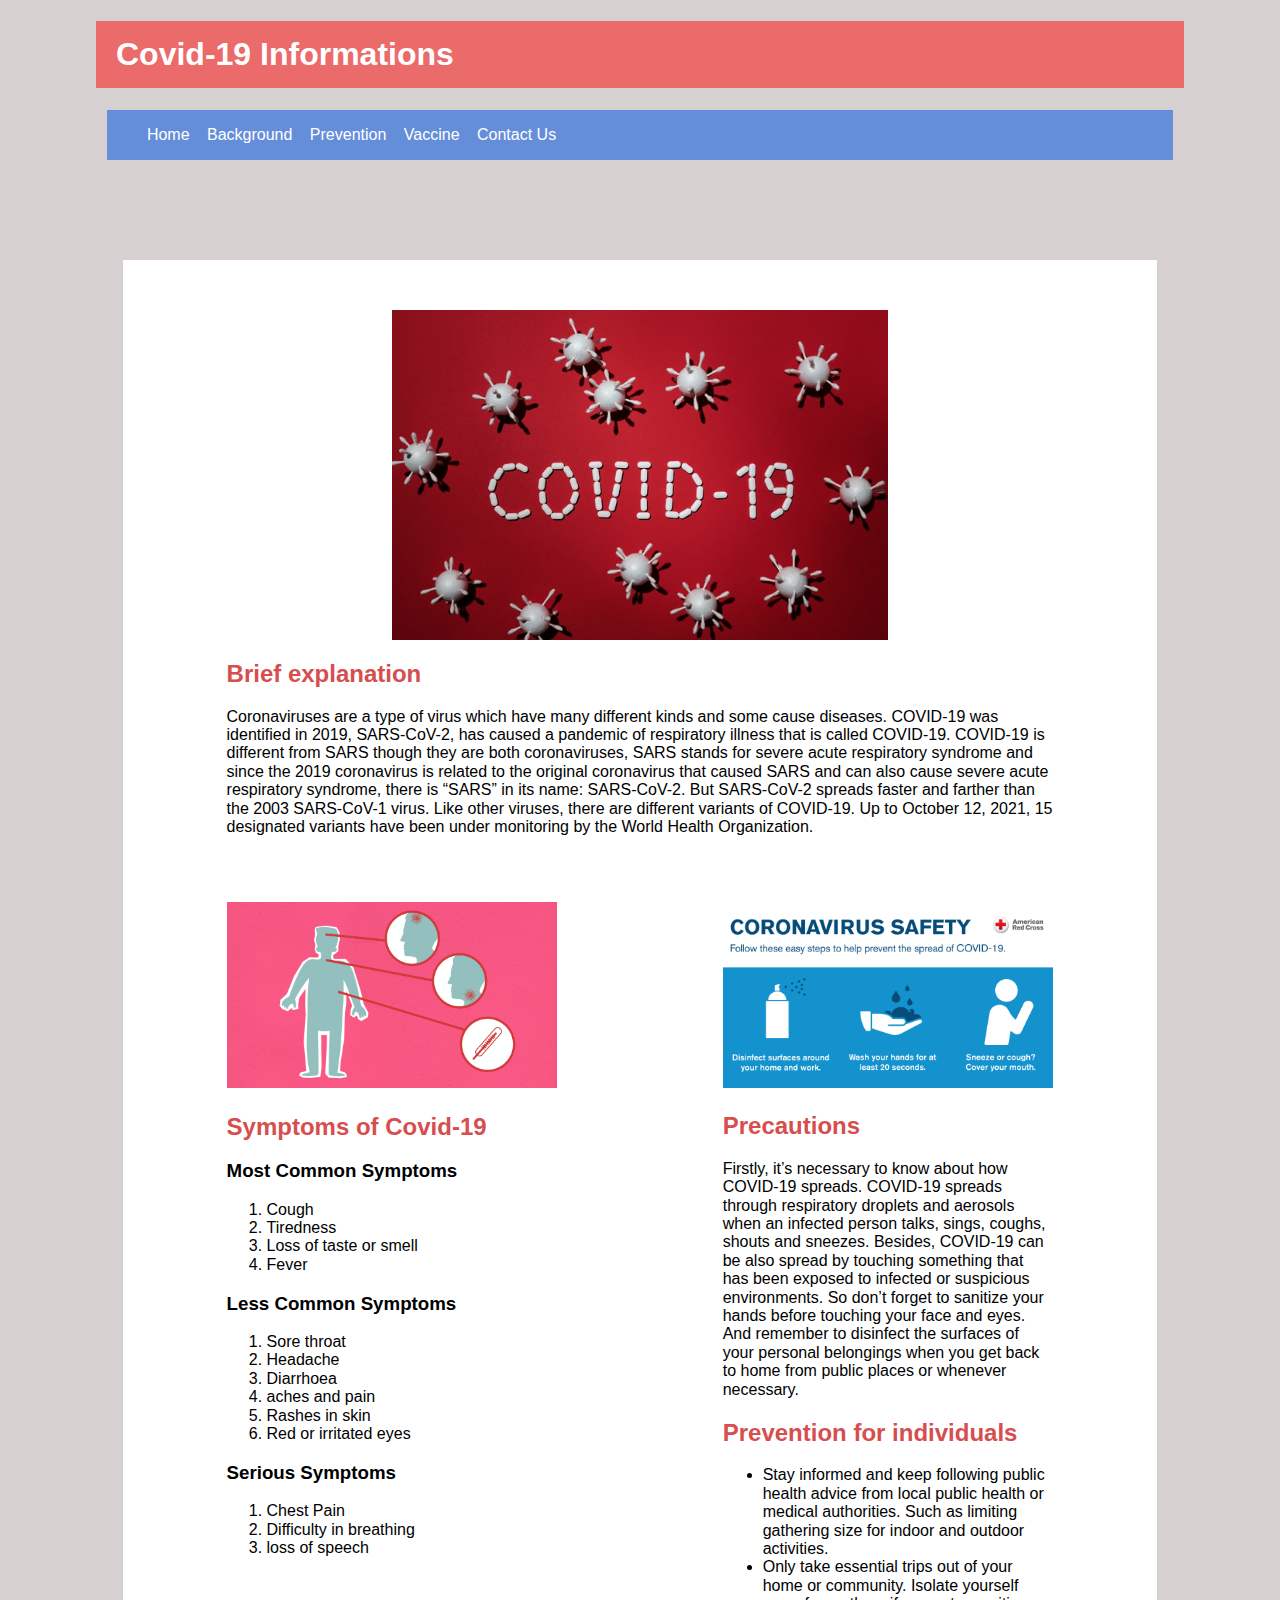
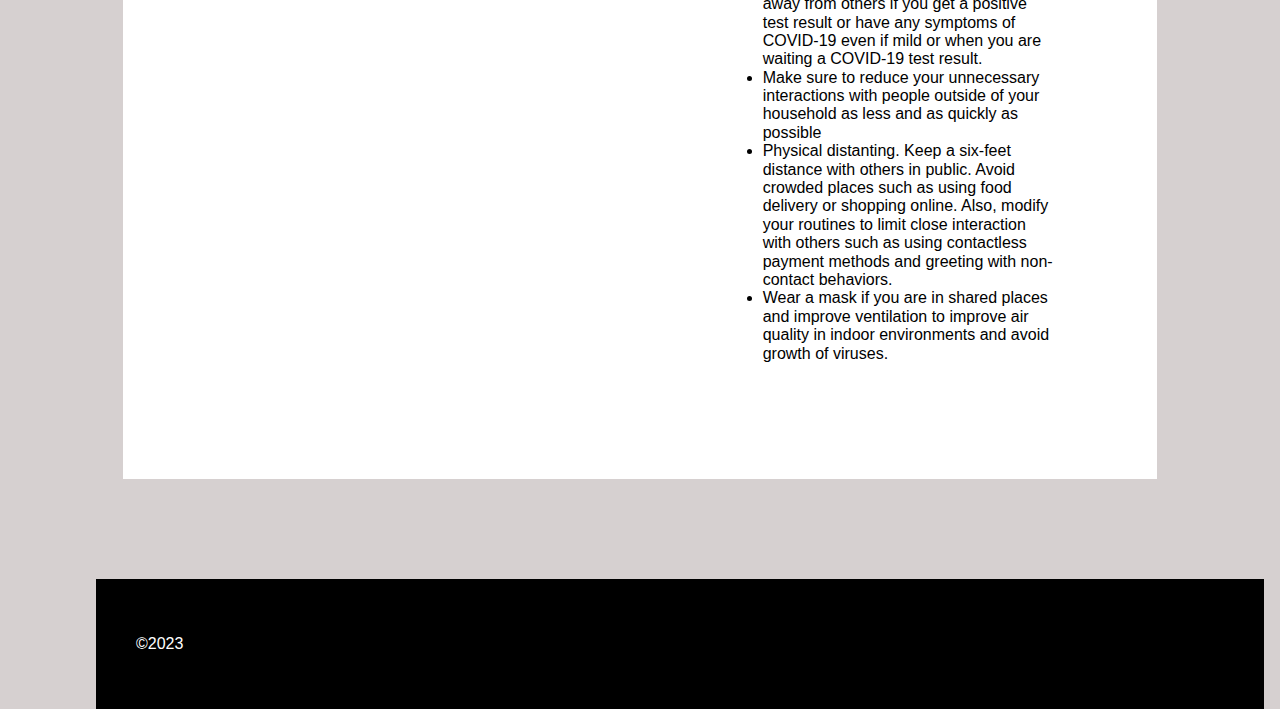
<file: index.html>
<!--------w-----------

    Project 4
    Name: Hrishikesh Patel
    Date:23-08-7
    Description:

--------------------->

<!DOCTYPE html>
<html lang="en">
<head>
    <meta charset="UTF-8">
    <meta http-equiv="X-UA-Compatible" content="IE=edge">
    <meta name="viewport" content="width=device-width, initial-scale=1.0">
    <title>Covid-19</title>
    <link rel="stylesheet" href="css/normalize.css">
    <link rel="stylesheet" href="css/main.css">
</head>
<body>
    <header id="main-header">
        <h1 id="Site-name">Covid-19 Informations</h1>
    </header>
    <nav id="primary-nav">
        <ul>
            <li><a href="index.html">Home</a></li>
            <li><a href="Background.html">Background</a></li>
            <li><a href="prevention.html">Prevention</a></li>
            <li><a href="vaccine.html">Vaccine</a></li>
            <li><a href="Contactus.html">Contact Us</a></li>
        </ul>
    </nav>
    <main id="main-content">
        <section id="section1_index">
           
            <img id= "explanation_image" class = "image" src="img/main.jpg" alt="Error">
            <div>
                <h2>Brief explanation</h2>
                <p>Coronaviruses are a type of virus which have many different kinds and some cause diseases. COVID-19 was identified in 2019, SARS-CoV-2, has caused a pandemic of respiratory illness that is called COVID-19. COVID-19 is different from SARS though they are both coronaviruses, SARS stands for severe acute respiratory syndrome and since the 2019 coronavirus is related to the original coronavirus that caused SARS and can also cause severe acute respiratory syndrome, there is “SARS” in its name: SARS-CoV-2. But SARS-CoV-2 spreads faster and farther than the 2003 SARS-CoV-1 virus.
                    Like other viruses, there are different variants of COVID-19. Up to October 12, 2021, 15 designated variants have been under monitoring by the World Health Organization.
                </p>
            </div>
            
        </section>
        
        <section id="section2">
            <div id = "precaution_div">
                <img id= "precaution_image" class = "image" src="img/Symptoms.jpg" alt="Error">
                <h2>Symptoms of Covid-19</h2>
                
                    <h3>Most Common Symptoms</h3>
                    <ol>
                        <li>Cough</li>
                        <li>Tiredness</li>
                        <li>Loss of taste or smell</li>
                        <li>Fever</li>
                    </ol>
                    <h3>Less Common Symptoms</h3>
                    <ol>
                        <li>Sore throat</li>
                        <li>Headache</li>
                        <li>Diarrhoea</li>
                        <li>aches and pain</li>
                        <li>Rashes in skin</li>
                        <li>Red or irritated eyes</li>
                    </ol>
                    <h3>Serious Symptoms</h3>
                    <ol>
                        <li>Chest Pain</li>
                        <li>Difficulty in breathing</li>
                        <li>loss of speech</li>
                    </ol>
                
            </div>
            
            <div id = "social_div">
                <img id = "social_dis" class = "image" src="img/coronavirus-safety-tw.jpg" alt="Error">
                <h2>Precautions</h2>
                <p>Firstly, it’s necessary to know about how COVID-19 spreads.
                    COVID-19 spreads through respiratory droplets and aerosols when an infected person talks, sings, coughs, shouts and sneezes.
                    Besides, COVID-19 can be also spread by touching something that has been exposed to infected or suspicious environments. So don’t forget to sanitize your hands before touching your face and eyes. And remember to disinfect the surfaces of your personal belongings when you get back to home from public places or whenever necessary.
                    </p>
                    <h2>Prevention for individuals</h2>
                <ul>
                    <li>Stay informed and keep following public health advice from local public health or medical authorities. Such as limiting gathering size for indoor and outdoor activities.</li>
                    <li>Only take essential trips out of your home or community. Isolate yourself away from others if you get a positive test result or have any symptoms of COVID-19 even if mild or when you are waiting a COVID-19 test result.</li>
                    <li>Make sure to reduce your unnecessary interactions with people outside of your household as less and as quickly as possible</li>
                    <li>Physical distanting. Keep a six-feet distance with others in public. Avoid crowded places such as using food delivery or shopping online. Also, modify your routines to limit close interaction with others such as using contactless payment methods and greeting with non-contact behaviors.</li>
                    <li> Wear a mask if you are in shared places and improve ventilation to improve air quality in indoor environments and avoid growth of viruses.</li>
                </ul>
            </div>
        </section>
    </main>
    <footer>
        <p>&copy;2023</p>
    </footer>
    
</body>
</html>
</file>
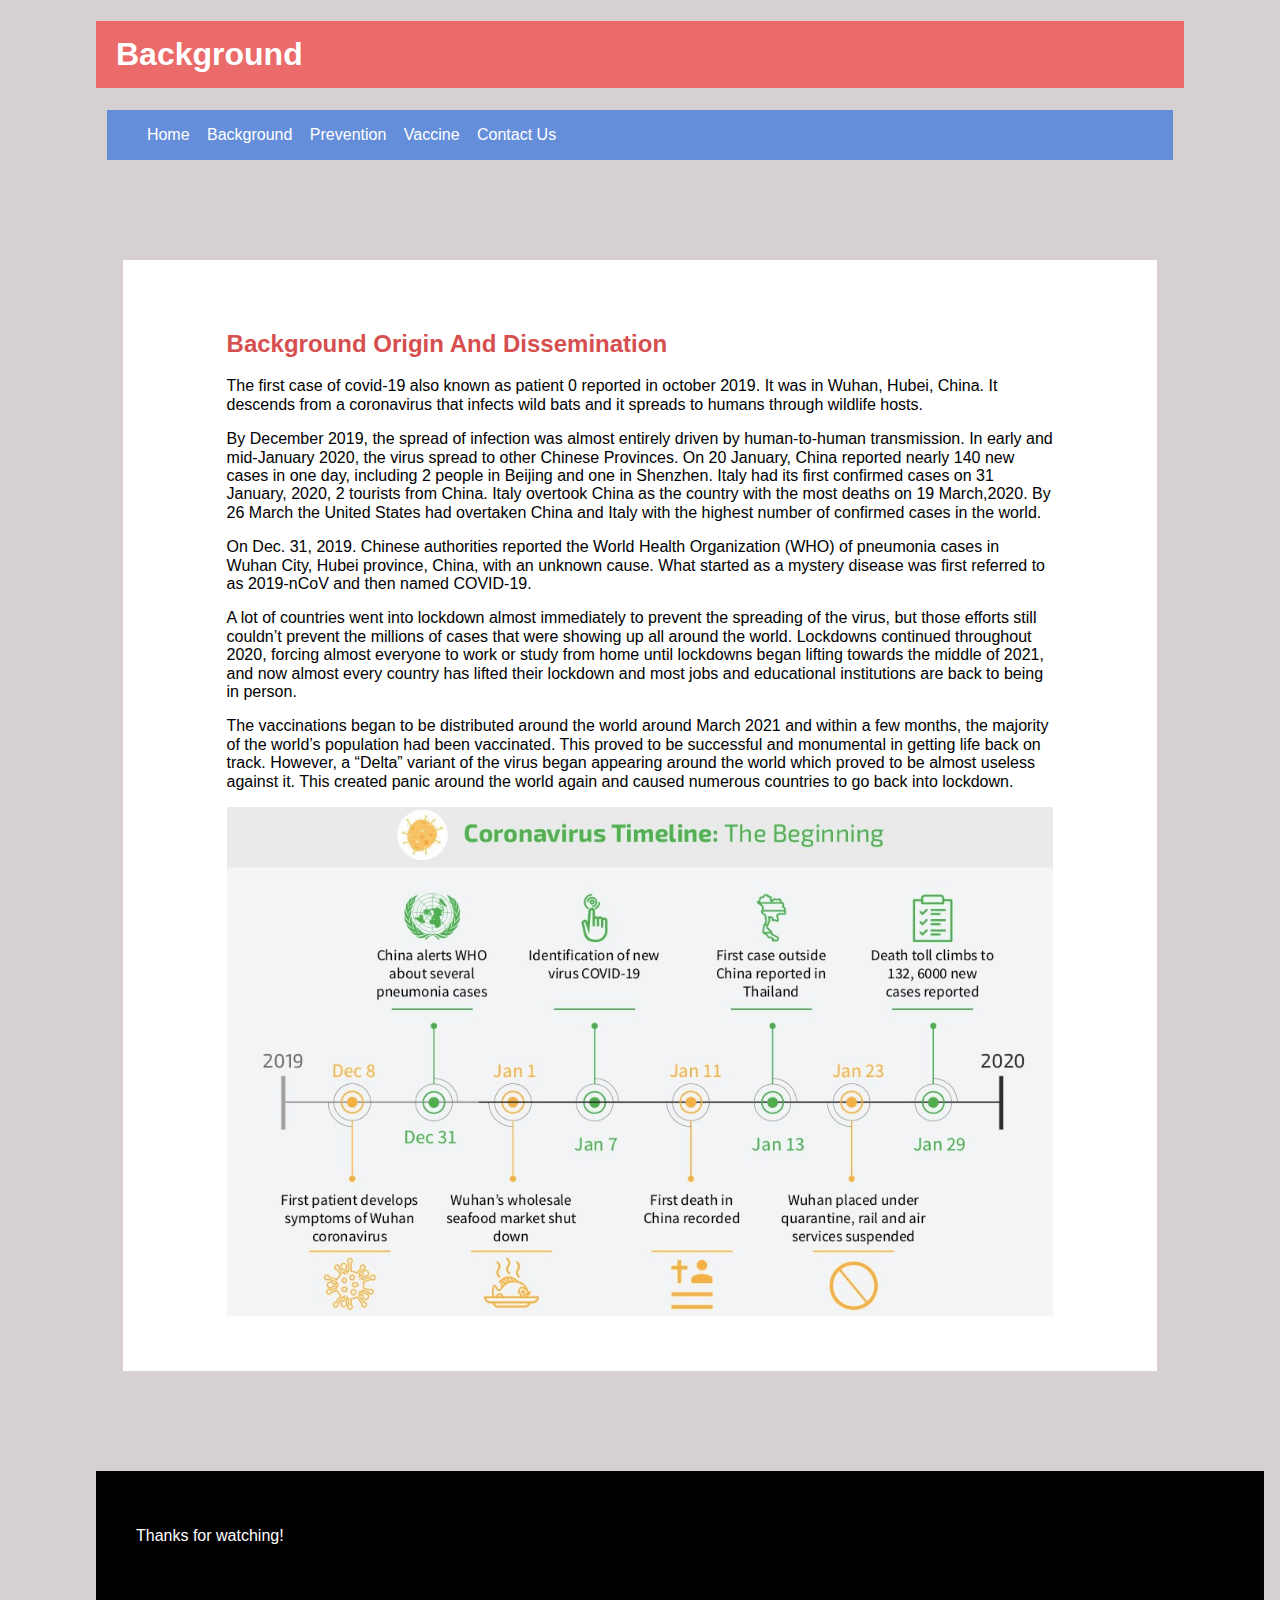
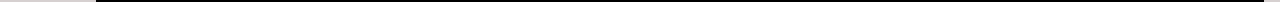
<file: Background.html>
<!DOCTYPE html>
<html lang="en">
<head>
    <meta charset="UTF-8">
    <meta http-equiv="X-UA-Compatible" content="IE=edge">
    <meta name="viewport" content="width=device-width, initial-scale=1.0">
    <title>Document</title>
    <link rel="stylesheet" href="css/normalize.css">
    <link rel="stylesheet" href="css/main.css">
</head>
<body>

    <header id="main-header">
		<h1 id="main-heading">Background</h1>
	</header>

    <nav id="primary-nav" class="navigation">
		<ul>
            <li><a href="index.html">Home</a></li>
            <li><a href="Background.html">Background</a></li>
            <li><a href="prevention.html">Prevention</a></li>
            <li><a href="vaccine.html">Vaccine</a></li>
            <li><a href="Contactus.html">Contact Us</a></li>
        </ul>
	</nav>

    <main id="main-content">
        <div id="section1">
            <section id="preventive-measure">
                <h2>Background Origin And Dissemination</h2>
                <p>The first case of covid-19 also known as patient 0 reported in october 2019. It was in Wuhan, Hubei, China. It descends from a coronavirus that infects wild bats and it spreads to humans through wildlife hosts.</p>
                <p>By December 2019, the spread of infection was almost entirely driven by human-to-human transmission.  In early and mid-January 2020, the virus spread to other Chinese Provinces. On 20 January, China reported nearly 140 new cases in one day, including 2 people in Beijing and one in Shenzhen. Italy had its first confirmed cases on 31 January, 2020, 2 tourists from China. Italy overtook China as the country with the most deaths on 19 March,2020. By 26 March the United States had overtaken China and Italy with the highest number of confirmed cases in the world.</p>
                <p>On Dec. 31, 2019. Chinese authorities reported the World Health Organization (WHO) of pneumonia cases in Wuhan City, Hubei province, China, with an unknown cause. What started as a mystery disease was first referred to as 2019-nCoV and then named COVID-19.</p>
                <p>A lot of countries went into lockdown almost immediately to prevent the spreading of the virus, but those efforts still couldn’t prevent the millions of cases that were showing up all around the world. Lockdowns continued throughout 2020, forcing almost everyone to work or study from home until lockdowns began lifting towards the middle of 2021, and now almost every country has lifted their lockdown and most jobs and educational institutions are back to being in person.</p>
                <p>The vaccinations began to be distributed around the world around March 2021 and within a few months, the majority of the world’s population had been vaccinated. This proved to be successful and monumental in getting life back on track. However, a “Delta” variant of the virus began appearing around the world which proved to be almost useless against it. This created panic around the world again and caused numerous countries to go back into lockdown.</p>
                <img class = "image" src="img/img3.jpg" alt="picture3" id="img2">
            </section>
        </div>
    </main>

    <footer id="footer">
		<nav id="page-footer">
			<p>Thanks for watching!</p>
		</nav>
	</footer>
   
</body>
</html>
</file>
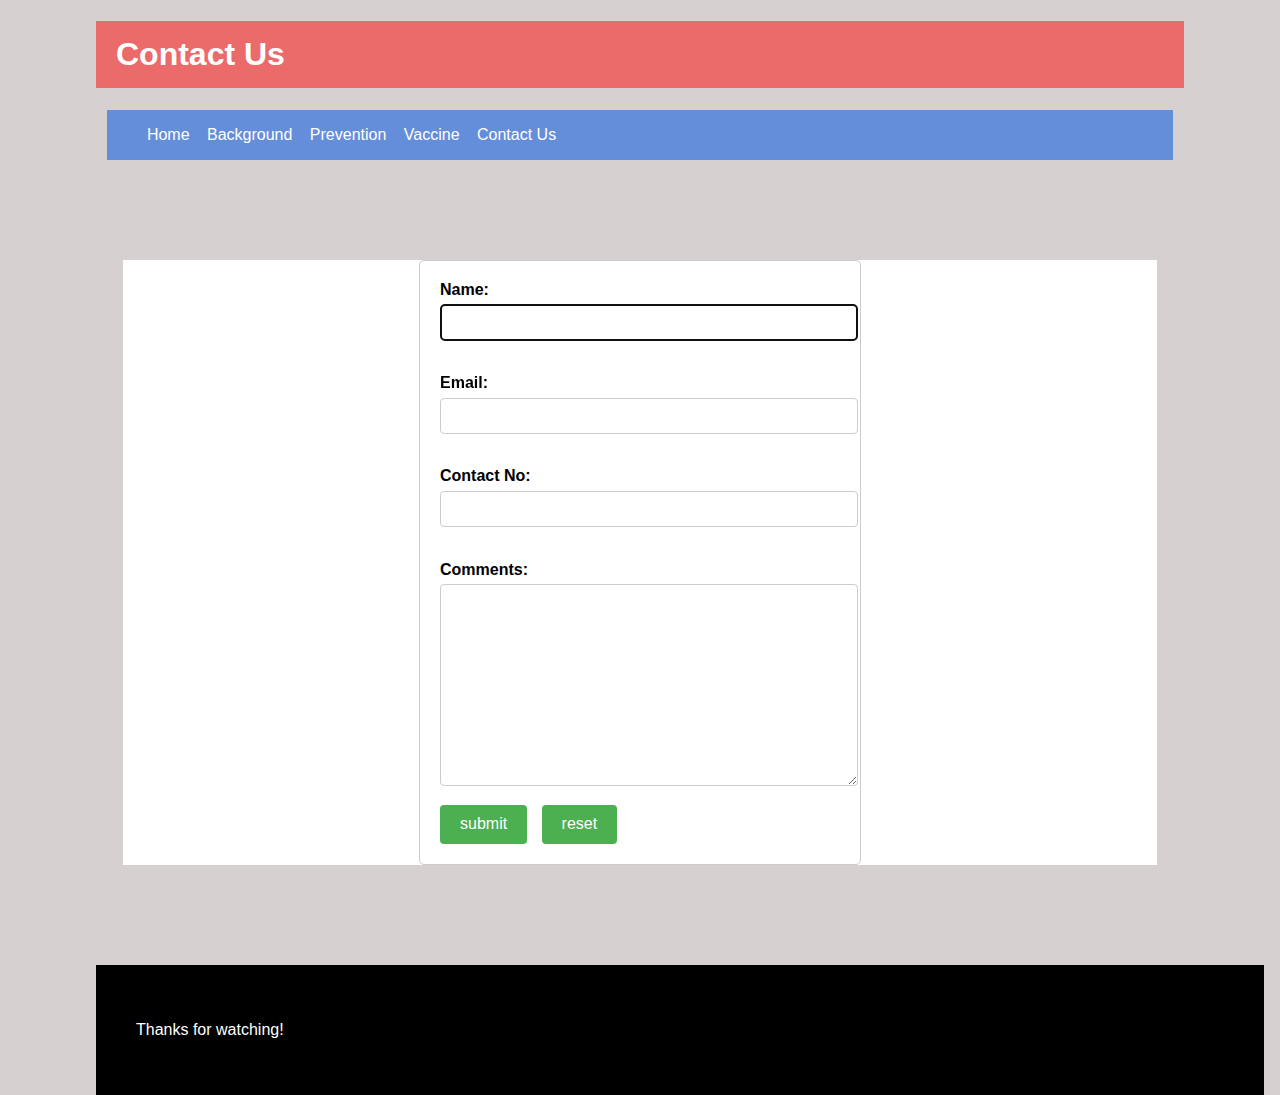
<file: Contactus.html>
<!DOCTYPE html>
<html lang="en">
<head>
    <meta charset="UTF-8">
    <meta http-equiv="X-UA-Compatible" content="IE=edge">
    <meta name="viewport" content="width=device-width, initial-scale=1.0">
    <title>Contact Us</title>
    <link rel="stylesheet" href="css/normalize.css">
    <link rel="stylesheet" href="css/main.css">
    
</head>
<body>

    <header id="main-header">
		<h1 id="main-heading">Contact Us</h1>
	</header>

    <nav id="primary-nav" class="navigation">
		<ul>
            <li><a href="index.html">Home</a></li>
            <li><a href="Background.html">Background</a></li>
            <li><a href="prevention.html">Prevention</a></li>
            <li><a href="vaccine.html">Vaccine</a></li>
            <li><a href="Contactus.html">Contact Us</a></li>
        </ul>
	</nav>

    <main id="main-content">
        <form action="index.html" method="post" id="contactform">
            <label for="name">Name:</label><input type="text" id="name" autofocus required><br>
            <div class="error-message" id="nameerror">Please enter a valid name.</div><br>
            <label for="email">Email:</label><input type="text" id="email" required><br>
            <div class="error-message" id="emailerror">Please enter a valid email address.</div><br>
            <label for="contact">Contact No:</label><input type="number" id="contact" required><br>
            <div class="error-message" id="contacterror">Please enter a 10-digit phone number.</div><br>
            <label for="comments">Comments:</label><textarea id="comment" cols="30" rows="10"></textarea><br>
            <input type="button" value="submit" id="submit"> 
            <input type="button" value="reset" id="reset">
            <script src="js/scripts.js"></script>
        </form>
    </main>

    <footer id="footer">
		<nav id="page-footer">
			<p>Thanks for watching!</p>
		</nav>
	</footer>
</body>
</html>
</file>
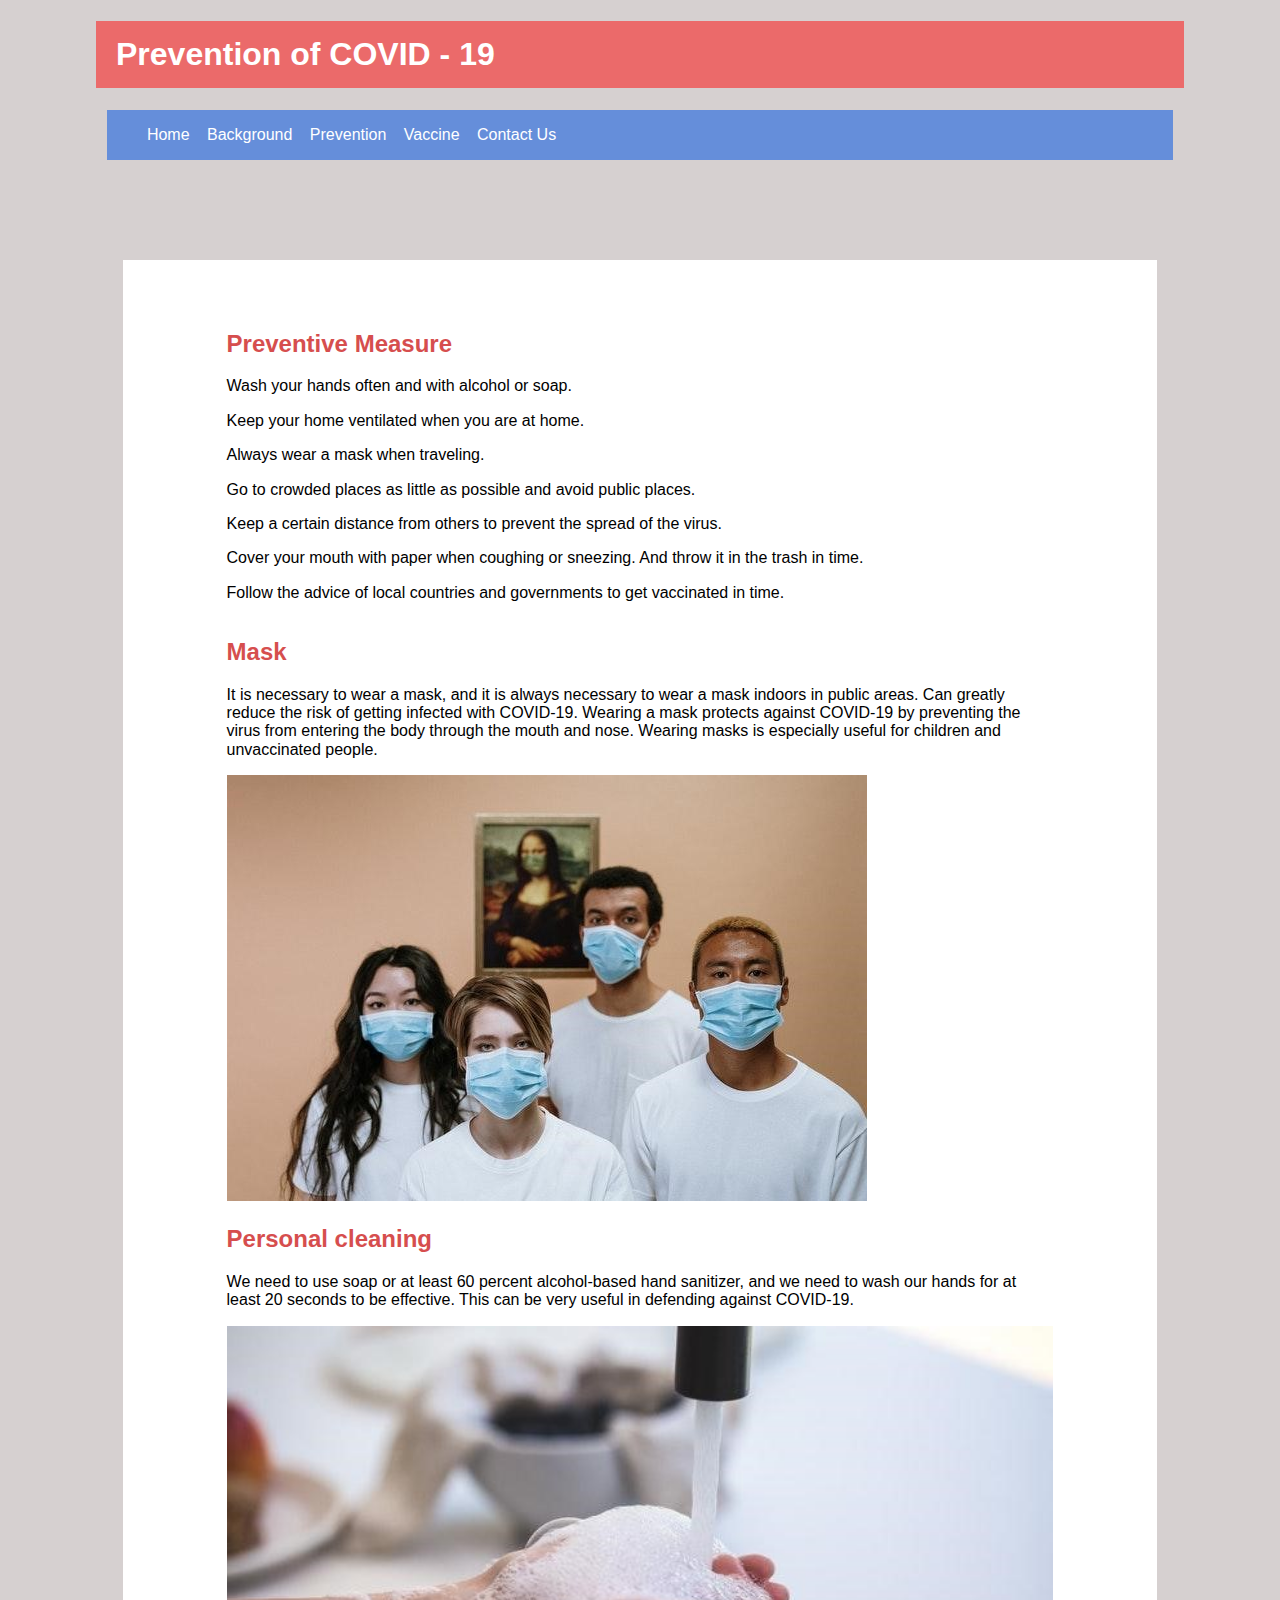
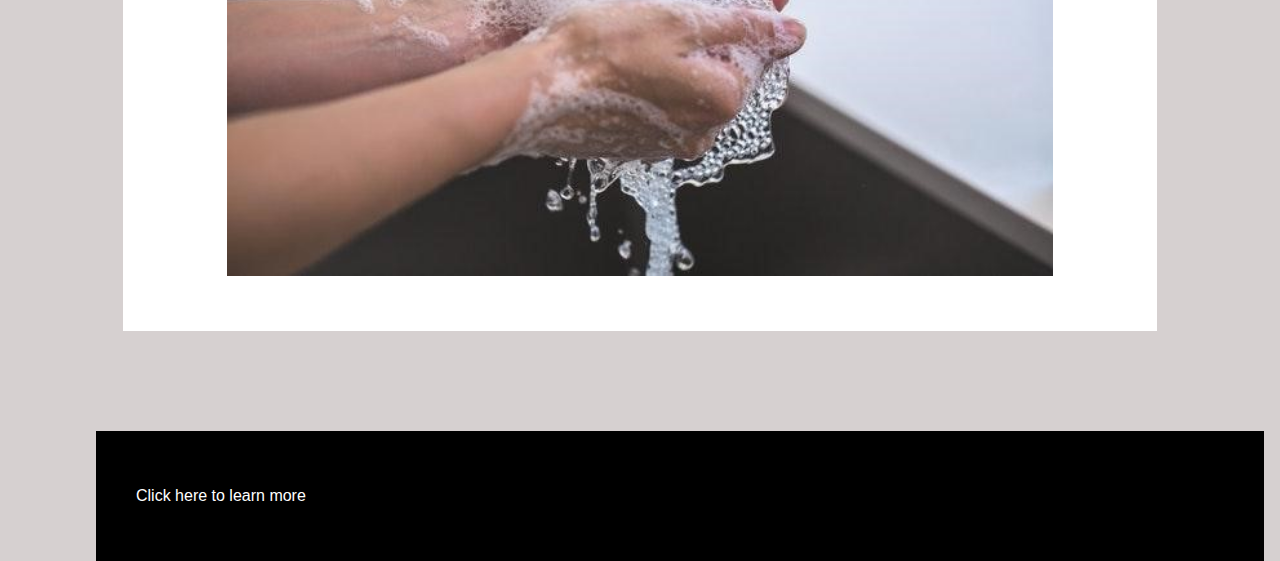
<file: prevention.html>
<!DOCTYPE html>
<html lang="en">
<head>
    <meta charset="UTF-8">
    <meta http-equiv="X-UA-Compatible" content="IE=edge">
    <meta name="viewport" content="width=device-width, initial-scale=1.0">
    <title>Prevention of COVID - 19</title>
    <link rel="stylesheet" href="css/normalize.css">
    <link rel="stylesheet" href="css/main.css">
</head>
<body>

    <header id="page3-title">
		<h1 id="main-heading">Prevention of COVID - 19</h1>
	</header>

    <nav id="primary-nav" class="navigation">
		<ul>
            <li><a href="index.html">Home</a></li>
            <li><a href="Background.html">Background</a></li>
            <li><a href="prevention.html">Prevention</a></li>
            <li><a href="vaccine.html">Vaccine</a></li>
            <li><a href="Contactus.html">Contact Us</a></li>
        </ul>
	</nav>

    <main id="main-content">
        <div id="section1">
            <section id="preventive-measure">
                <h2>Preventive Measure</h2>
                <p>Wash your hands often and with alcohol or soap.</p>
                <p>Keep your home ventilated when you are at home.</p>
                <p>Always wear a mask when traveling.</p>
                <p>Go to crowded places as little as possible and avoid public places.</p>
                <p>Keep a certain distance from others to prevent the spread of the virus.</p>
                <p>Cover your mouth with paper when coughing or sneezing. And throw it in the trash in time.</p>
                <p>Follow the advice of local countries and governments to get vaccinated in time.</p>
            </section>

            <section id="Mask">
                <h2>Mask</h2>
                <p>It is necessary to wear a mask, and it is always necessary to wear a mask indoors in public areas. Can greatly reduce the risk of getting infected with COVID-19. Wearing a mask protects against COVID-19 by preventing the virus from entering the body through the mouth and nose. Wearing masks is especially useful for children and unvaccinated people.</p>
                <img class = "image" src="img/image2.jpg" id="img1" alt="error"> 
              
            </section>

            <section id="Personal-cleaning">
                <h2>Personal cleaning</h2>
                <p>We need to use soap or at least 60 percent alcohol-based hand sanitizer, and we need to wash our hands for at least 20 seconds to be effective. This can be very useful in defending against COVID-19.</p>
                <img class = "image" src="img/image1.jpg" id="img2" alt="error"> 
            </section>

            
        </div>
    </main>

    <footer id="footer">
		<nav id="page-footer">
			<p><a href="https://www.google.com">Click here to learn more</a></p>
		</nav>
	</footer>
</body>
</html>
</file>
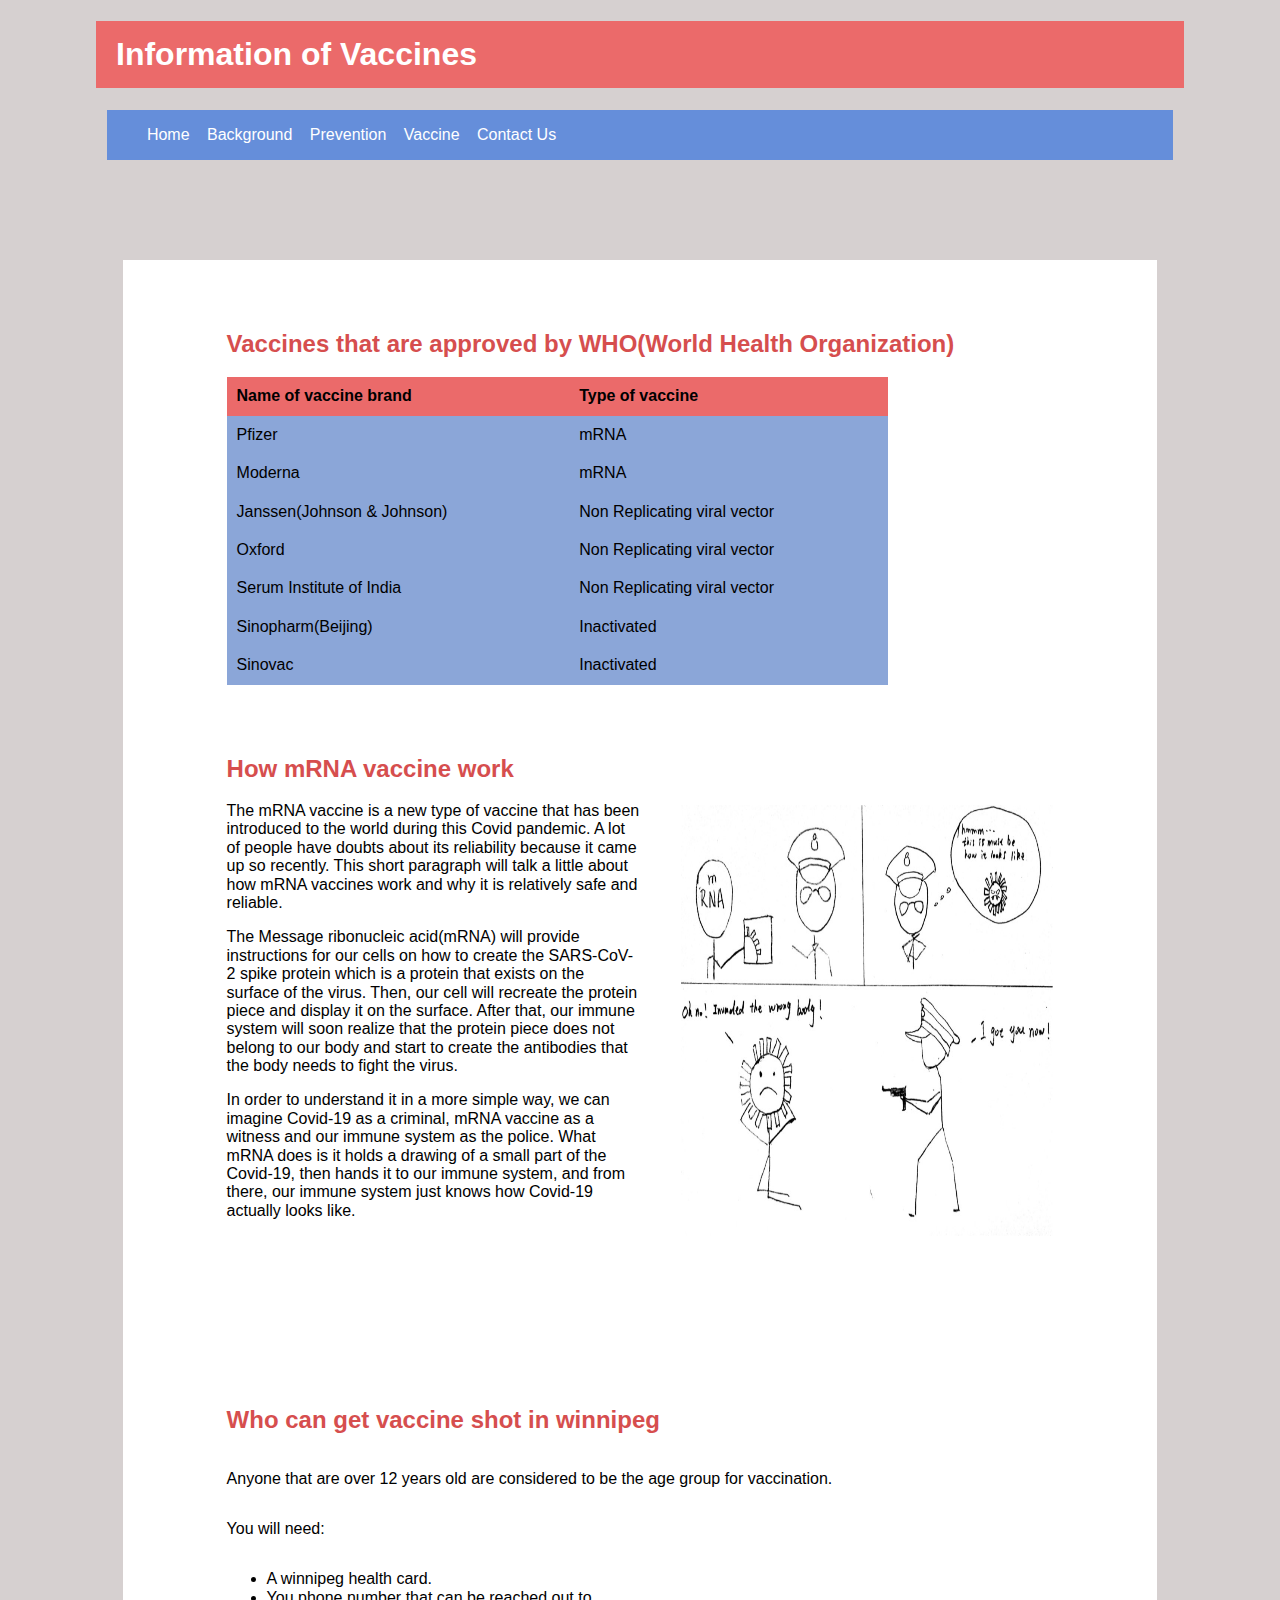
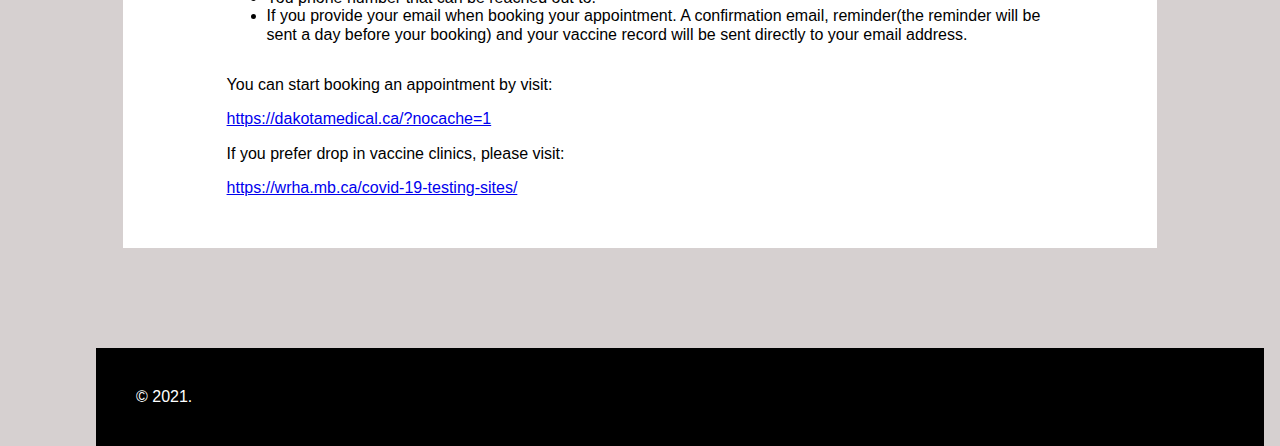
<file: vaccine.html>
<!DOCTYPE html>
<html lang="en">
<head>
    <meta charset="UTF-8">
    <meta http-equiv="X-UA-Compatible" content="IE=edge">
    <meta name="viewport" content="width=device-width, initial-scale=1.0">
    <title>Vaccine</title>
    <link rel="stylesheet" href="css/normalize.css">
    <link rel="stylesheet" href="css/main.css">
</head>
<body>
    
    <header id="main-header">
		<h1 id="main-heading">Information of Vaccines</h1>
	</header>

 
    <nav id="primary-nav" class="navigation">
		<ul>
            <li><a href="index.html">Home</a></li>
            <li><a href="Background.html">Background</a></li>
            <li><a href="prevention.html">Prevention</a></li>
            <li><a href="vaccine.html">Vaccine</a></li>
            <li><a href="Contactus.html">Contact Us</a></li>
        </ul>
	</nav>

 
    <main id="main-content">
        
        
        <section id="section1">
            <h2>Vaccines that are approved by WHO(World Health Organization)</h2>
            <table id = "vaccine_table">
                <tr>
                    <th>Name of vaccine brand</th>
                    <th>Type of vaccine</th>
                </tr>
                <tr>
                    <td>Pfizer</td>
                    <td>mRNA</td>
                </tr>
                <tr>
                    <td>Moderna</td>
                    <td>mRNA</td>
                </tr>
                <tr>
                    <td>Janssen(Johnson & Johnson)</td>
                    <td>Non Replicating viral vector</td>
                </tr>
                <tr>
                    <td>Oxford</td>
                    <td>Non Replicating viral vector</td>
                </tr>
                <tr>
                    <td>Serum Institute of India</td>
                    <td>Non Replicating viral vector</td>
                </tr>
                <tr>
                    <td>Sinopharm(Beijing)</td>
                    <td>Inactivated</td>
                </tr>
                <tr>
                    <td>Sinovac</td>
                    <td>Inactivated</td>
                </tr>
            </table>
        </section>

       
        <div id = "section2">
            <article id = "mRNA_article">
                <h2>How mRNA vaccine work</h2>
                <p>
                    The mRNA vaccine is a new type of vaccine that has been introduced to the world during this Covid pandemic. A lot of people have doubts about its reliability because it came up so recently. This short paragraph will talk a little about how mRNA vaccines work and why it is relatively safe and reliable. 
                </p>
                <p>
                    The Message ribonucleic acid(mRNA) will provide instructions for our cells on how to create the SARS-CoV-2 spike protein which is a protein that exists on the surface of the virus. Then, our cell will recreate the protein piece and display it on the surface. After that, our immune system will soon realize that the protein piece does not belong to our body and start to create the antibodies that the body needs to fight the virus.
                </p>
                <p>
                    In order to understand it in a more simple way, we can imagine Covid-19 as a criminal, mRNA vaccine as a witness and our immune system as the police. What mRNA does is it holds a drawing of a small part of the Covid-19, then hands it to our immune system, and from there, our immune system just knows how Covid-19 actually looks like. 
                </p>
            </article>

          
            <img id = "vaccine_img" class = "image" src="img/mRNA.jpg" alt="a 3 panel comic strip compare mRNA vaccine as a withess of the crime scene, our body our immune system compare to police and covid compare to the criminal. ">
        </div>

       
        <section id = "more_vaccine_info">
            <h2>
                Who can get vaccine shot in winnipeg
            </h2>
            <p>
                Anyone that are over 12 years old are considered to be the age group for vaccination.
            </p>
            <p>
                You will need:
            </p>
            <ul>
                <li>A winnipeg health card.</li>
                <li>You phone number that can be reached out to.</li>
                <li>If you provide your email when booking your appointment. A confirmation email, reminder(the reminder will be sent a day before your booking) and your vaccine record  will be sent directly to your email address. </li>
            </ul>
            <p>
                You can start booking an appointment by visit:
            </p>
            <!--External link
                        URL: https://dakotamedical.ca/?nocache=1
                    --> 
            <a href="https://dakotamedical.ca/?nocache=1" target="_blank" >https://dakotamedical.ca/?nocache=1</a>
            <p>
                If you prefer drop in vaccine clinics, please visit:
            </p>
            <!--External link
                        URL: https://wrha.mb.ca/covid-19-testing-sites/
                    --> 
            <a href="https://wrha.mb.ca/covid-19-testing-sites/" target="_blank">https://wrha.mb.ca/covid-19-testing-sites/</a>
        </section>
        
    </main>

    <!-- Footer -->
    <footer id="pg-footer">
        <span id="copyright">&copy; 2021.</span>
    </footer>
</body>
</html>
</file>
<file: css/main.css>
body{
    width: 85%;
    margin:auto;
    font-family: Arial, Helvetica, sans-serif;
    background: rgb(214, 208, 208);
    
}



h1{
    background: rgb(235, 106, 106);
    color: white;
    padding-top: 15px;
    padding-bottom: 15px;
    padding-left: 20px;
    
}
h2{
    color: rgb(214, 78, 78);
}


#primary-nav{
    display: flex;
    width: 98%;
    background: rgb(101, 142, 218);
    display: flex;
    box-sizing: border-box;
    justify-content: space-between;
    margin: auto;
}
#primary-nav :hover{
    color: gold;
}

#primary-nav ul li{
    display: inline-block;
    padding-right: 13px;
}
#primary-nav ul li a{
    text-decoration: none;
    color: white;
}


#main-content{
    width: 95%;
    margin: auto;
    margin-top: 100px;
    background: white;
}

#section1_index{
    display: flex;
    flex-direction: column;
    width: 80%;
    margin:auto;
    align-items: center;
    padding-top: 50px;
    padding-bottom: 50px;
    box-sizing: border-box;
}

#section1{
    display: flex;
    flex-direction: column;
    width: 80%;
    margin:auto;
    padding-top: 50px;
    padding-bottom: 50px;
    box-sizing: border-box;
    
}


#more_vaccine_info{
    display: flex;
    flex-direction: column;
    width: 80%;
    margin:auto;
    
    padding-top: 50px;
    padding-bottom: 50px;
    box-sizing: border-box;
}


#section2{
    display: flex;
    width: 80%;
    box-sizing: border-box;
    margin-top: 50px;
    justify-content: space-between;
    margin: auto;
    padding-bottom: 100px;
}
#precaution_div{
    width: 40%;
}
#social_div{
    width:40%;
    
}


#mRNA_article{
    width:50%;
}

#explanation_image{
    width: 60%;
    height: auto;
}
#social_dis{
    width: 100%;
    height: auto;
}
#precaution_image{
    width: 100%;
    height: auto;
}
#img2{
    width: 100%;
}
#vaccine_img{
    width:45%;
    height: auto;
    margin-top: 70px;
}


#vaccine_table{
    border-collapse: collapse;
    width: 80%;
}
th, td{
    text-align: left;
    padding: 10px;
}
th{
    background-color: rgb(235, 106, 106);
}
td{
    background-color: rgb(139, 166, 216);
}



#dark_or_light-mode{
    position: fixed;
    top: 200px;
    left: 0px;
    cursor: pointer;
}



footer{
    margin-top: 100px;
    width:100%;
    padding:40px;
    background: black;
    color:white;
}
footer a{
    text-decoration: none;
    color: white;
}
#footer-nav :hover{
    color: gold;
}


#contactform {
    max-width: 400px;
    margin: 20px auto;
    padding: 20px;
    border: 1px solid #ccc;
    border-radius: 5px;
    font-family: Arial, sans-serif;
  }
  
 
  #contactform label {
    display: block;
    margin-bottom: 5px;
    font-weight: bold;
  }
  
  
  #name,
  #email,
  #contact,
  #comment {
    width: 100%;
    padding: 8px;
    margin-bottom: 15px;
    border: 1px solid #ccc;
    border-radius: 4px;
  }
  
 
  #submit,
  #reset {
    display: inline-block;
    padding: 10px 20px;
    background-color: #4CAF50;
    color: #fff;
    border: none;
    border-radius: 4px;
    cursor: pointer;
  }
  
  #submit {
    margin-right: 10px;
  }
  
  #submit:hover,
  #reset:hover {
    background-color: #45a049;
  }


@media screen and (max-width:840px){
    h1{
        text-align: center;
    }
    
    #primary-nav ul{
        display: flex;
        width: 100%;
        box-sizing: border-box;
        flex-direction: column;
        align-items: center;
        justify-content: space-evenly;
    }

    #primary-nav ul li{
        padding: 10px;
        padding-right: 50px;
    }
    #explanation_image{
        width: 100%;
    }
    #section2{
        display: flex;
        box-sizing: border-box;
        flex-direction: column;
        align-items: center;
    }
    #precaution_div, #social_div{
        width: 100%;
    }
    #mRNA_article{
        width:100%;
    }
    #vaccine_img{
        width: 100%;
    }
    .image{
        width: 100%;
    }
    #contactform {
        max-width: 100%;
      }
}
</file>
